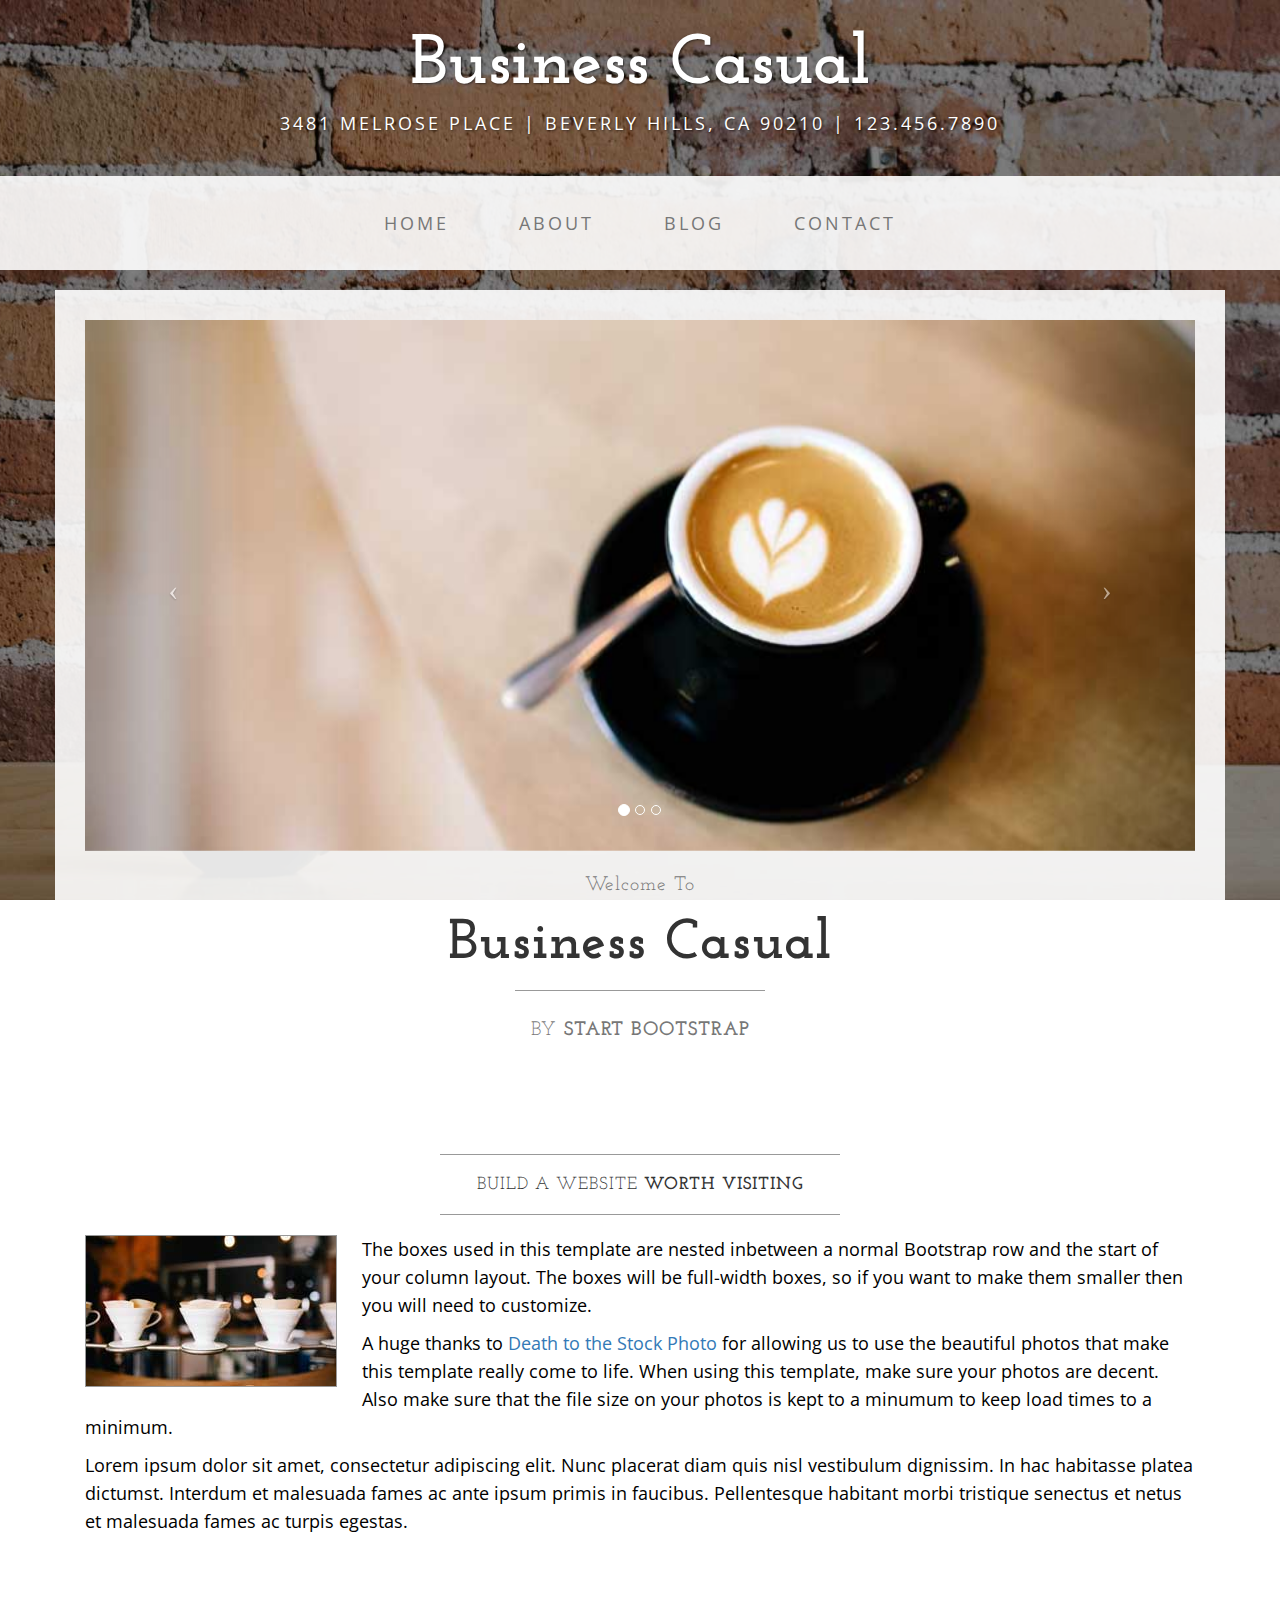
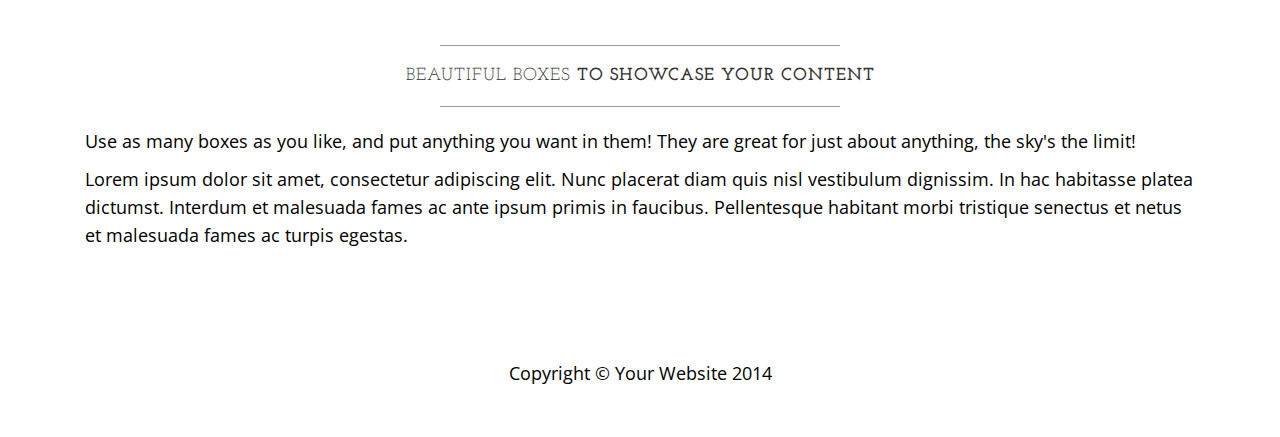
<file: startbootstrap-business-casual-gh-pages.1/index.html>
<!DOCTYPE html>
<html lang="en">

<head>

    <meta charset="utf-8">
    <meta http-equiv="X-UA-Compatible" content="IE=edge">
    <meta name="viewport" content="width=device-width, initial-scale=1">
    <meta name="description" content="">
    <meta name="author" content="">

    <title>Business Casual - Start Bootstrap Theme</title>

    <!-- Bootstrap Core CSS -->
    <link href="css/bootstrap.min.css" rel="stylesheet">

    <!-- Custom CSS -->
    <link href="css/business-casual.css" rel="stylesheet">

    <!-- Fonts -->
    <link href="https://fonts.googleapis.com/css?family=Open+Sans:300italic,400italic,600italic,700italic,800italic,400,300,600,700,800" rel="stylesheet" type="text/css">
    <link href="https://fonts.googleapis.com/css?family=Josefin+Slab:100,300,400,600,700,100italic,300italic,400italic,600italic,700italic" rel="stylesheet" type="text/css">

    <!-- HTML5 Shim and Respond.js IE8 support of HTML5 elements and media queries -->
    <!-- WARNING: Respond.js doesn't work if you view the page via file:// -->
    <!--[if lt IE 9]>
        <script src="https://oss.maxcdn.com/libs/html5shiv/3.7.0/html5shiv.js"></script>
        <script src="https://oss.maxcdn.com/libs/respond.js/1.4.2/respond.min.js"></script>
    <![endif]-->

</head>

<body>

    <div class="brand">Business Casual</div>
    <div class="address-bar">3481 Melrose Place | Beverly Hills, CA 90210 | 123.456.7890</div>

    <!-- Navigation -->
    <nav class="navbar navbar-default" role="navigation">
        <div class="container">
            <!-- Brand and toggle get grouped for better mobile display -->
            <div class="navbar-header">
                <button type="button" class="navbar-toggle" data-toggle="collapse" data-target="#bs-example-navbar-collapse-1">
                    <span class="sr-only">Toggle navigation</span>
                    <span class="icon-bar"></span>
                    <span class="icon-bar"></span>
                    <span class="icon-bar"></span>
                </button>
                <!-- navbar-brand is hidden on larger screens, but visible when the menu is collapsed -->
                <a class="navbar-brand" href="index.html">Business Casual</a>
            </div>
            <!-- Collect the nav links, forms, and other content for toggling -->
            <div class="collapse navbar-collapse" id="bs-example-navbar-collapse-1">
                <ul class="nav navbar-nav">
                    <li>
                        <a href="index.html">Home</a>
                    </li>
                    <li>
                        <a href="about.html">About</a>
                    </li>
                    <li>
                        <a href="blog.html">Blog</a>
                    </li>
                    <li>
                        <a href="contact.html">Contact</a>
                    </li>
                </ul>
            </div>
            <!-- /.navbar-collapse -->
        </div>
        <!-- /.container -->
    </nav>

    <div class="container">

        <div class="row">
            <div class="box">
                <div class="col-lg-12 text-center">
                    <div id="carousel-example-generic" class="carousel slide">
                        <!-- Indicators -->
                        <ol class="carousel-indicators hidden-xs">
                            <li data-target="#carousel-example-generic" data-slide-to="0" class="active"></li>
                            <li data-target="#carousel-example-generic" data-slide-to="1"></li>
                            <li data-target="#carousel-example-generic" data-slide-to="2"></li>
                        </ol>

                        <!-- Wrapper for slides -->
                        <div class="carousel-inner">
                            <div class="item active">
                                <img class="img-responsive img-full" src="img/slide-1.jpg" alt="">
                            </div>
                            <div class="item">
                                <img class="img-responsive img-full" src="img/slide-2.jpg" alt="">
                            </div>
                            <div class="item">
                                <img class="img-responsive img-full" src="img/slide-3.jpg" alt="">
                            </div>
                        </div>

                        <!-- Controls -->
                        <a class="left carousel-control" href="#carousel-example-generic" data-slide="prev">
                            <span class="icon-prev"></span>
                        </a>
                        <a class="right carousel-control" href="#carousel-example-generic" data-slide="next">
                            <span class="icon-next"></span>
                        </a>
                    </div>
                    <h2 class="brand-before">
                        <small>Welcome to</small>
                    </h2>
                    <h1 class="brand-name">Business Casual</h1>
                    <hr class="tagline-divider">
                    <h2>
                        <small>By
                            <strong>Start Bootstrap</strong>
                        </small>
                    </h2>
                </div>
            </div>
        </div>

        <div class="row">
            <div class="box">
                <div class="col-lg-12">
                    <hr>
                    <h2 class="intro-text text-center">Build a website
                        <strong>worth visiting</strong>
                    </h2>
                    <hr>
                    <img class="img-responsive img-border img-left" src="img/intro-pic.jpg" alt="">
                    <hr class="visible-xs">
                    <p>The boxes used in this template are nested inbetween a normal Bootstrap row and the start of your column layout. The boxes will be full-width boxes, so if you want to make them smaller then you will need to customize.</p>
                    <p>A huge thanks to <a href="http://join.deathtothestockphoto.com/" target="_blank">Death to the Stock Photo</a> for allowing us to use the beautiful photos that make this template really come to life. When using this template, make sure your photos are decent. Also make sure that the file size on your photos is kept to a minumum to keep load times to a minimum.</p>
                    <p>Lorem ipsum dolor sit amet, consectetur adipiscing elit. Nunc placerat diam quis nisl vestibulum dignissim. In hac habitasse platea dictumst. Interdum et malesuada fames ac ante ipsum primis in faucibus. Pellentesque habitant morbi tristique senectus et netus et malesuada fames ac turpis egestas.</p>
                </div>
            </div>
        </div>

        <div class="row">
            <div class="box">
                <div class="col-lg-12">
                    <hr>
                    <h2 class="intro-text text-center">Beautiful boxes
                        <strong>to showcase your content</strong>
                    </h2>
                    <hr>
                    <p>Use as many boxes as you like, and put anything you want in them! They are great for just about anything, the sky's the limit!</p>
                    <p>Lorem ipsum dolor sit amet, consectetur adipiscing elit. Nunc placerat diam quis nisl vestibulum dignissim. In hac habitasse platea dictumst. Interdum et malesuada fames ac ante ipsum primis in faucibus. Pellentesque habitant morbi tristique senectus et netus et malesuada fames ac turpis egestas.</p>
                </div>
            </div>
        </div>

    </div>
    <!-- /.container -->

    <footer>
        <div class="container">
            <div class="row">
                <div class="col-lg-12 text-center">
                    <p>Copyright &copy; Your Website 2014</p>
                </div>
            </div>
        </div>
    </footer>

    <!-- jQuery -->
    <script src="js/jquery.js"></script>

    <!-- Bootstrap Core JavaScript -->
    <script src="js/bootstrap.min.js"></script>

    <!-- Script to Activate the Carousel -->
    <script>
    $('.carousel').carousel({
        interval: 5000 //changes the speed
    })
    </script>

</body>

</html>
</file>
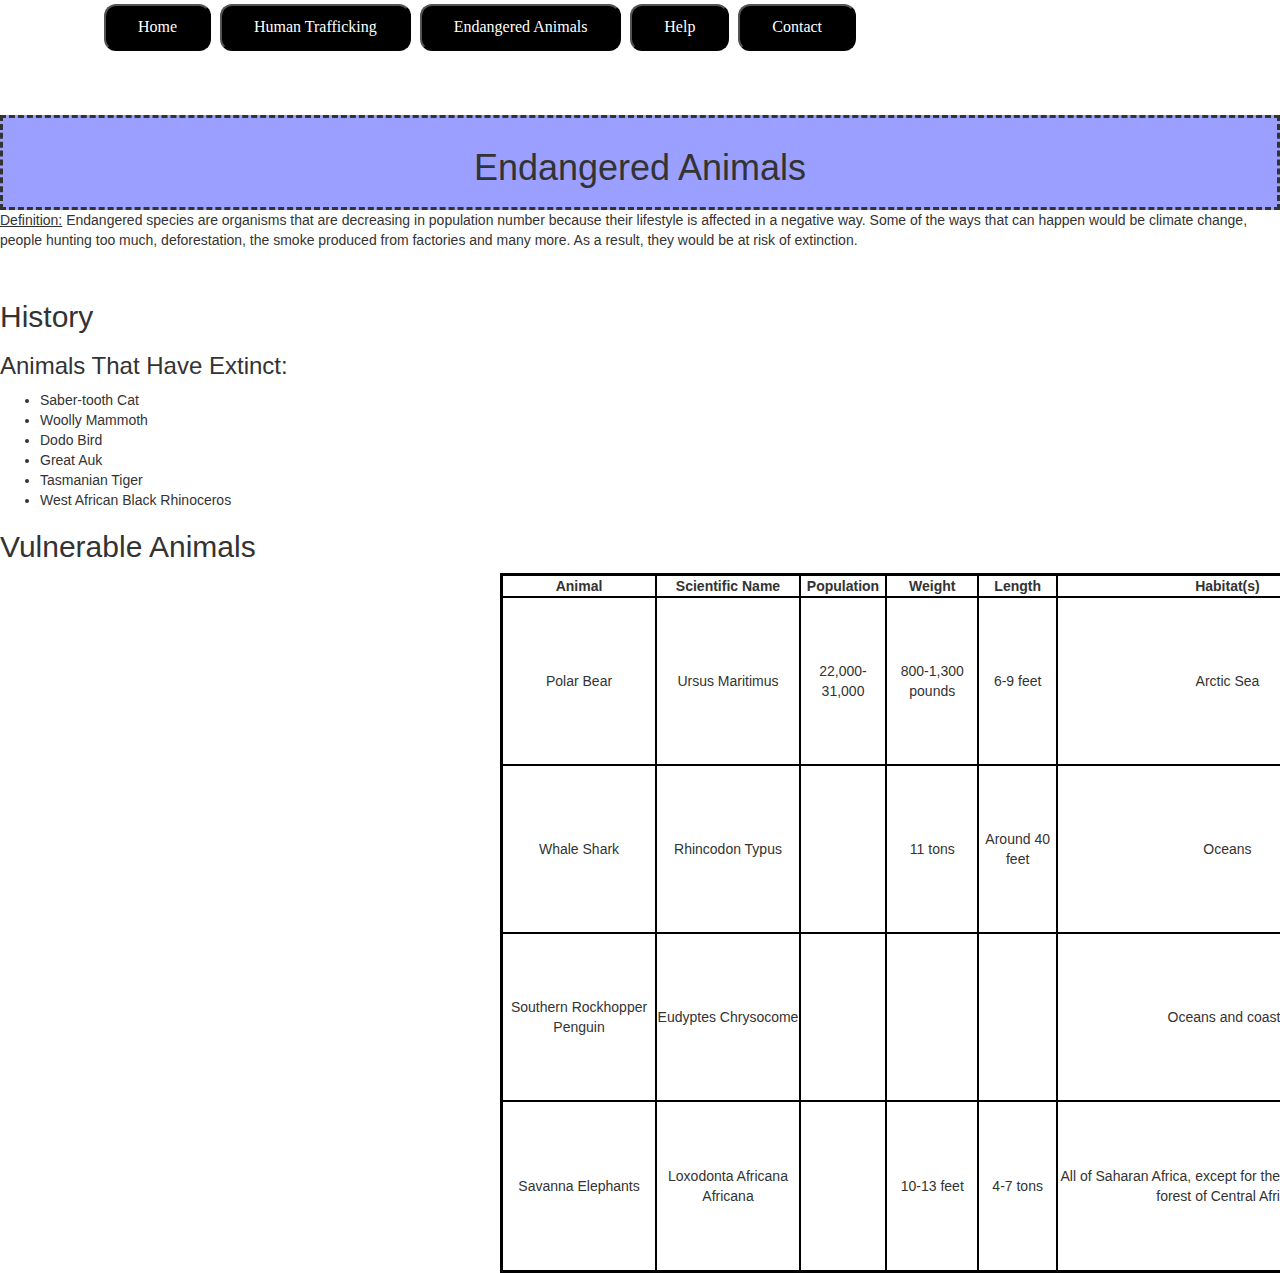
<file: animals.html>
<!DOCTYPE html>
<html lang="en">

<head>
    <meta charset="utf-8">
    <meta http-equiv="X-UA-Compatible" content="IE=edge">
    <meta name="viewport" content="width=device-width, initial-scale=1">
    <meta name="description" content="">
    <meta name="author" content="">
    <link rel="stylesheet" href="https://maxcdn.bootstrapcdn.com/bootstrap/3.3.7/css/bootstrap.min.css"> <!-- Lines 10, 11, and 12 are from w3schools-->
    <script src="https://ajax.googleapis.com/ajax/libs/jquery/3.2.1/jquery.min.js"></script>
    <script src="https://maxcdn.bootstrapcdn.com/bootstrap/3.3.7/js/bootstrap.min.js"></script>

    <title>Animals</title>

    <!-- Custom CSS -->
    <link href="css/bootstrap.css" rel="stylesheet">
    <link href="css/stylesheet.css" rel="stylesheet">

    <!-- HTML5 Shim and Respond.js IE8 support of HTML5 elements and media queries -->
    <!-- WARNING: Respond.js doesn't work if you view the page via file:// -->
    <!--[if lt IE 9]>
        <script src="https://oss.maxcdn.com/libs/html5shiv/3.7.0/html5shiv.js"></script>
        <script src="https://oss.maxcdn.com/libs/respond.js/1.4.2/respond.min.js"></script>
    <![endif]-->
    <link href="https://fonts.google.com/specimen/Quando" rel="stylesheet">
    <link href="https://fonts.google.com/specimen/Sansita" rel="stylesheet">
    
    <style>
        background {
            background-color: rgb(2, 18, 87);
        }
    </style>

</head>

<body>
    <!-- Navigation -->
    <nav class="navbar navbar-default" role="navigation">
        <div class="container">
            <!-- Brand and toggle get grouped for better mobile display -->
            <div class="navbar-header">
                <a class="navbar-brand" href="img/logo.png"></a>
                
                <!--<button type="button" class="navbar-toggle" data-toggle="collapse">-->
                <!--    <span class="sr-only">Toggle navigation</span> <!--.sr-only is for hidding labels-->-->
                <!--    <span class="icon-bar"></span>-->
                <!--    <span class="icon-bar"></span>-->
                <!--    <span class="icon-bar"></span>-->
                <!--</button>-->
            </div>
            <!-- Collect the nav links, forms, and other content for toggling -->
            <div class="navbar-container">
                <ul class="navbar-nav">
                    <button><li><a href="index.html">Home</a></li></button>
                    <button><li><a href="trafficking.html">Human Trafficking</a></li></button>
                    <button><li><a href="animals.html">Endangered Animals</a></li></button>
                    <button><li><a href="help.html">Help</a></li></button>
                    <button><li><a href="contact.html">Contact</a></li></button>
                </ul>
            </div>
            <!-- /.navbar-collapse -->
        </div>
        <!-- /.container -->
    </nav>
    <br><br>
    <div id="animals">
        <div id="animals-title">
            <h1>Endangered Animals</h1>
        </div>
        <p><u>Definition:</u> Endangered species are organisms that are decreasing in population number because their lifestyle is affected in a negative way. Some of the ways that can happen would be climate change, people hunting too much, deforestation, the smoke produced from factories and many more. As a result, they would be at risk of extinction. </p>
        <br>
        <h2>History</h2>
        <h3>Animals That Have Extinct:</h3>
        <ul>
            <li>Saber-tooth Cat</li>
            <li>Woolly Mammoth </li>
            <li>Dodo Bird </li>
            <li>Great Auk </li>
            <li>Tasmanian Tiger </li>
            <li>West African Black Rhinoceros</li>
        </ul>
        
        <h2>Vulnerable Animals</h2>
        <!--<ul>-->
        <!--            <li>Reason → Continuation of climate change</li>-->
        <!--</ul>-->
        </ul>
        <table class="endangered-list">
            <thead>
                <th>Animal</th>
                <th>Scientific Name</th>
                <th>Population</th>
                <th>Weight</th>
                <th>Length</th>
                <th>Habitat(s)</th>
            </thead>
            
            <tbody>
                <tr>
                    <td>Polar Bear</td>
                    <td>Ursus Maritimus</td>
                    <td>22,000-31,000</td>
                    <td>800-1,300 pounds</td>
                    <td>6-9 feet</td>
                    <td>Arctic Sea</td>
                </tr>
                
                <tr>
                    <td>Whale Shark</td>
                    <td>Rhincodon Typus</td>
                    <td></td>
                    <td>11 tons</td>
                    <td>Around 40 feet</td>
                    <td>Oceans</td>
                </tr>
                
                <tr>
                    <td>Southern Rockhopper Penguin</td>
                    <td>Eudyptes Chrysocome</td>
                    <td></td>
                    <td></td>
                    <td></td>
                    <td>Oceans and coasts</td>
                </tr>
                
                <tr>
                    <td>Savanna Elephants</td>
                    <td>Loxodonta Africana Africana</td>
                    <td></td>
                    <td>10-13 feet</td>
                    <td>4-7 tons</td>
                    <td>All of Saharan Africa, except for the the dense tropical forest of Central Africa.</td>
                </tr>
            </tbody>
        </table>
    </div>
</body>

</html>
</file>
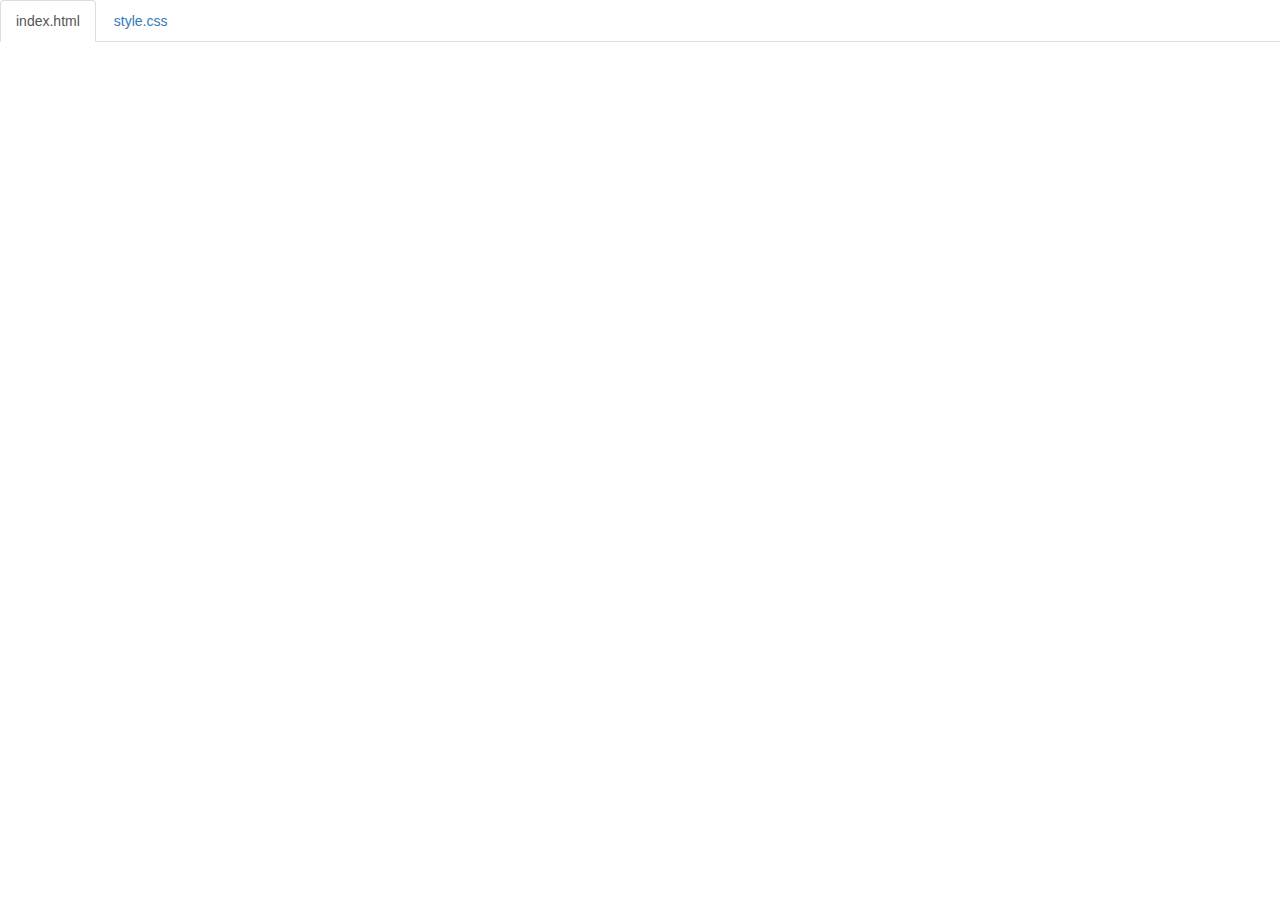
<file: code.html>
<!DOCTYPE html>
<html lang="en">

<head>
    <title>Code</title>
    <meta charset="utf-8">
    <meta name="viewport" content="width=device-width, initial-scale=1">
    <link rel="stylesheet" href="https://maxcdn.bootstrapcdn.com/bootstrap/3.3.6/css/bootstrap.min.css">
    <script src="https://ajax.googleapis.com/ajax/libs/jquery/1.12.0/jquery.min.js"></script>
    <script src="https://maxcdn.bootstrapcdn.com/bootstrap/3.3.6/js/bootstrap.min.js"></script>
    <style>
        body {
            padding-top: 50px;
        }
        .navbar-fixed-top {
            background-color: white;
        }
    </style>
</head>

<body>

<!--
The section below puts tabs at the top of the page.
As long as your files are index.html and style.css,
you don't need to change anything below.
If you have any other files, make sure you follow the structure below.
-->

    <div class="container-fluid">
        <ul class="nav nav-tabs navbar-fixed-top">
            <li class="active"><a href="#index">index.html</a></li>
            <li><a href="#style">style.css</a></li>
        </ul>

<!-- 
URL structure:
https://gist-it.appspot.com/github/OWNERSUSERNAME/REPONAME/raw/master/FILEPATH?footer=0
DIRECTIONS:
1. Copy the URL above
2. Paste it both places where you see URL below, i.e. script src="URL"
3. Replace the CAPITALIZED info with your info.
EXAMPLE: 
https://gist-it.appspot.com/github/bmuellerhstat/website-portfolio-example/raw/master/index.html?footer=0
-->
        <div class="tab-content">
            <div id="index" class="tab-pane fade in active">
                <script src="https://gist-it.appspot.com/github/kellyx1636/saving-one-can-save-many/raw/master/index.html?footer=0"></script>
            </div>
            <div id="style" class="tab-pane fade">
                <script src="https://gist-it.appspot.com/github/kellyx1636/saving-one-can-save-many/raw/master/index.html?footer=0"></script>
            </div>
        </div>
    </div>

    <script>
        $(document).ready(function() {
            $(".nav-tabs a").click(function() {
                $(this).tab('show');
            });
            $('.nav-tabs a').on('shown.bs.tab', function(event) {
                var x = $(event.target).text(); // active tab
                var y = $(event.relatedTarget).text(); // previous tab
                $(".act span").text(x);
                $(".prev span").text(y);
            });
            
            // custom code font-size (feel free to change this)
            $('pre').css('font-size','16px');
        });
    </script>

</body>

</html>
</file>
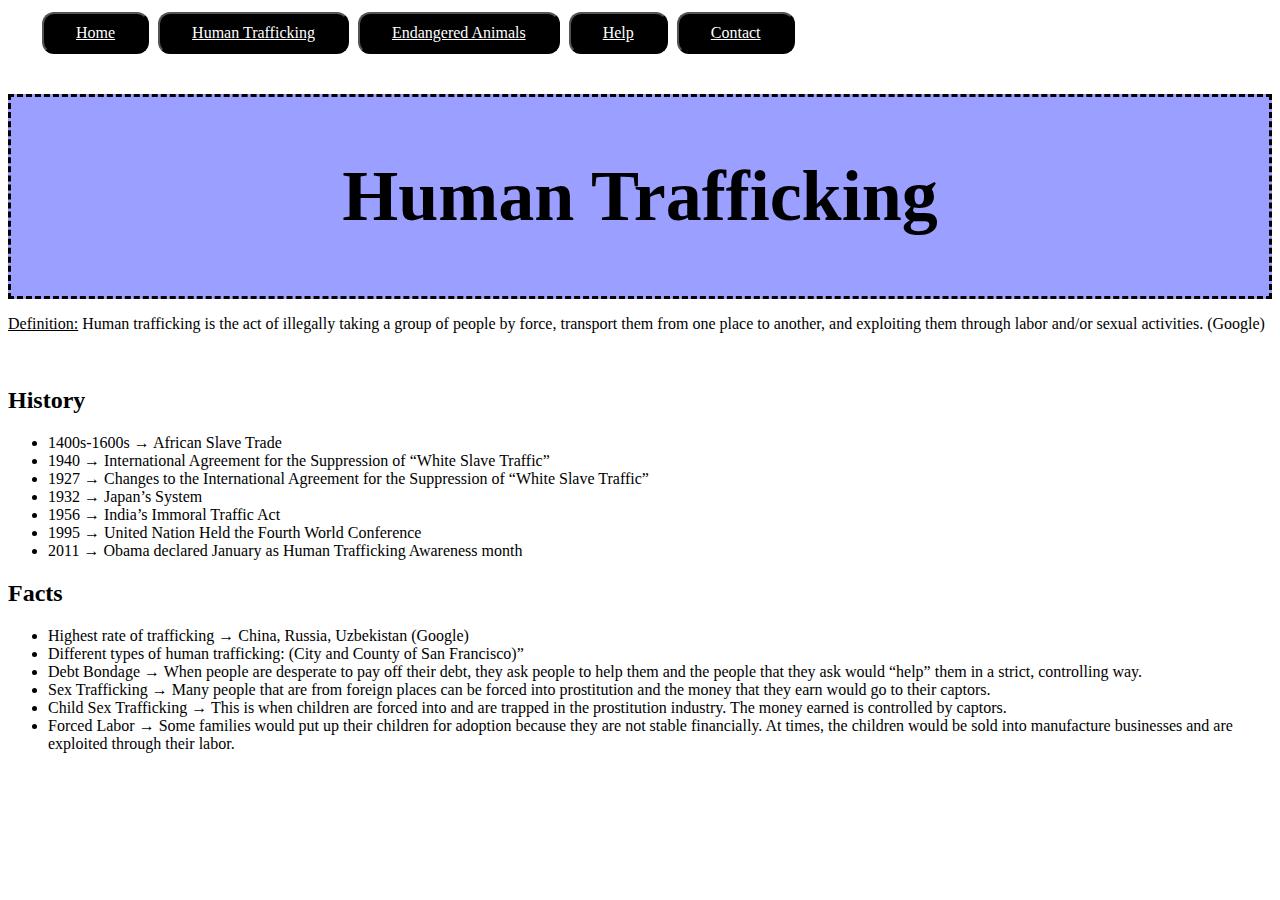
<file: trafficking.html>
<!DOCTYPE html>
<html lang="en">

<head>
    <meta charset="utf-8">
    <meta http-equiv="X-UA-Compatible" content="IE=edge">
    <meta name="viewport" content="width=device-width, initial-scale=1">
    <meta name="description" content="">
    <meta name="author" content="">
    <!--<link rel="stylesheet" href="https://maxcdn.bootstrapcdn.com/bootstrap/3.3.7/css/bootstrap.min.css"> <!-- Lines 10, 11, and 12 are from w3schools->-->
    <!--<script src="https://ajax.googleapis.com/ajax/libs/jquery/3.2.1/jquery.min.js"></script>-->
    <!--<script src="https://maxcdn.bootstrapcdn.com/bootstrap/3.3.7/js/bootstrap.min.js"></script>-->

    <title>Human Trafficking</title>

    <!-- Custom CSS -->
    <link href="css/stylesheet.css" rel="stylesheet">

    <!-- HTML5 Shim and Respond.js IE8 support of HTML5 elements and media queries -->
    <!-- WARNING: Respond.js doesn't work if you view the page via file:// -->
    <!--[if lt IE 9]>
        <script src="https://oss.maxcdn.com/libs/html5shiv/3.7.0/html5shiv.js"></script>
        <script src="https://oss.maxcdn.com/libs/respond.js/1.4.2/respond.min.js"></script>
    <![endif]-->
    <link href="https://fonts.google.com/specimen/Quando" rel="stylesheet">
    <link href="https://fonts.google.com/specimen/Sansita" rel="stylesheet">
    
    <style>
        background {
            background-color: rgb(2, 18, 87);
        }
    </style>

</head>

<body>
    <!-- Navigation -->
    <nav class="navbar navbar-default" role="navigation">
        <div class="container">
            <!-- Brand and toggle get grouped for better mobile display -->
            <div class="navbar-header">
                <a class="navbar-brand" href="img/logo.png"></a>
                
                <!--<button type="button" class="navbar-toggle" data-toggle="collapse">-->
                <!--    <span class="sr-only">Toggle navigation</span> <!--.sr-only is for hidding labels-->-->
                <!--    <span class="icon-bar"></span>-->
                <!--    <span class="icon-bar"></span>-->
                <!--    <span class="icon-bar"></span>-->
                <!--</button>-->
            </div>
            <!-- Collect the nav links, forms, and other content for toggling -->
            <div class="navbar-container">
                <ul class="navbar-nav">
                    <button><li><a href="index.html">Home</a></li></button>
                    <button><li><a href="trafficking.html">Human Trafficking</a></li></button>
                    <button><li><a href="animals.html">Endangered Animals</a></li></button>
                    <button><li><a href="help.html">Help</a></li></button>
                    <button><li><a href="contact.html">Contact</a></li></button>
                </ul>
            </div>
            <!-- /.navbar-collapse -->
        </div>
        <!-- /.container -->
    </nav>
    <br><br>
    <container id="human-trafficking">    
    <div id="trafficking">
       <div id="trafficking-title">
            <h1>Human Trafficking</h1>
       </div>
        
        <p><u>Definition:</u> Human trafficking is the act of illegally taking a group of people by force, transport them from one place to another, and exploiting them through labor and/or sexual activities. (Google)</p>
        
        <br>
        <h2>History</h2>
        <ul>
            <li>1400s-1600s → African Slave Trade	 </li>
            <li>1940 → International Agreement for the Suppression of “White Slave Traffic” </li>
            <li>1927 → Changes to the International Agreement for the Suppression of “White Slave Traffic”</li> 
            <li>1932 → Japan’s System </li>
            <li>1956 → India’s Immoral Traffic Act </li>
            <li>1995 → United Nation Held the Fourth World Conference </li>
            <li>2011 → Obama declared January as Human Trafficking Awareness month  
            </li>
        </ul>
        
        <h2>Facts</h2>
        <ul>
            <li>Highest rate of trafficking → China, Russia, Uzbekistan (Google)</li>
            <li>Different types of human trafficking: (City and County of San Francisco)” </li>
            <li>Debt Bondage → When people are desperate to pay off their debt, they ask people to help them and the people that they ask would “help” them in a strict, controlling way.</li> 
            <li>Sex Trafficking → Many people that are from foreign places can be forced into prostitution and the money that they earn would go to their captors. 
            </li>
            <li>Child Sex Trafficking →  This is when children are forced into and are trapped in the prostitution industry. The money earned is controlled by captors. </li>
            <li>Forced Labor →  Some families would put up their children for adoption because they are not stable financially. At times, the children would be sold into manufacture businesses and are exploited through their labor. </li>
        </ul>
        
    </div>
    </container>
</body>

</html>
</file>
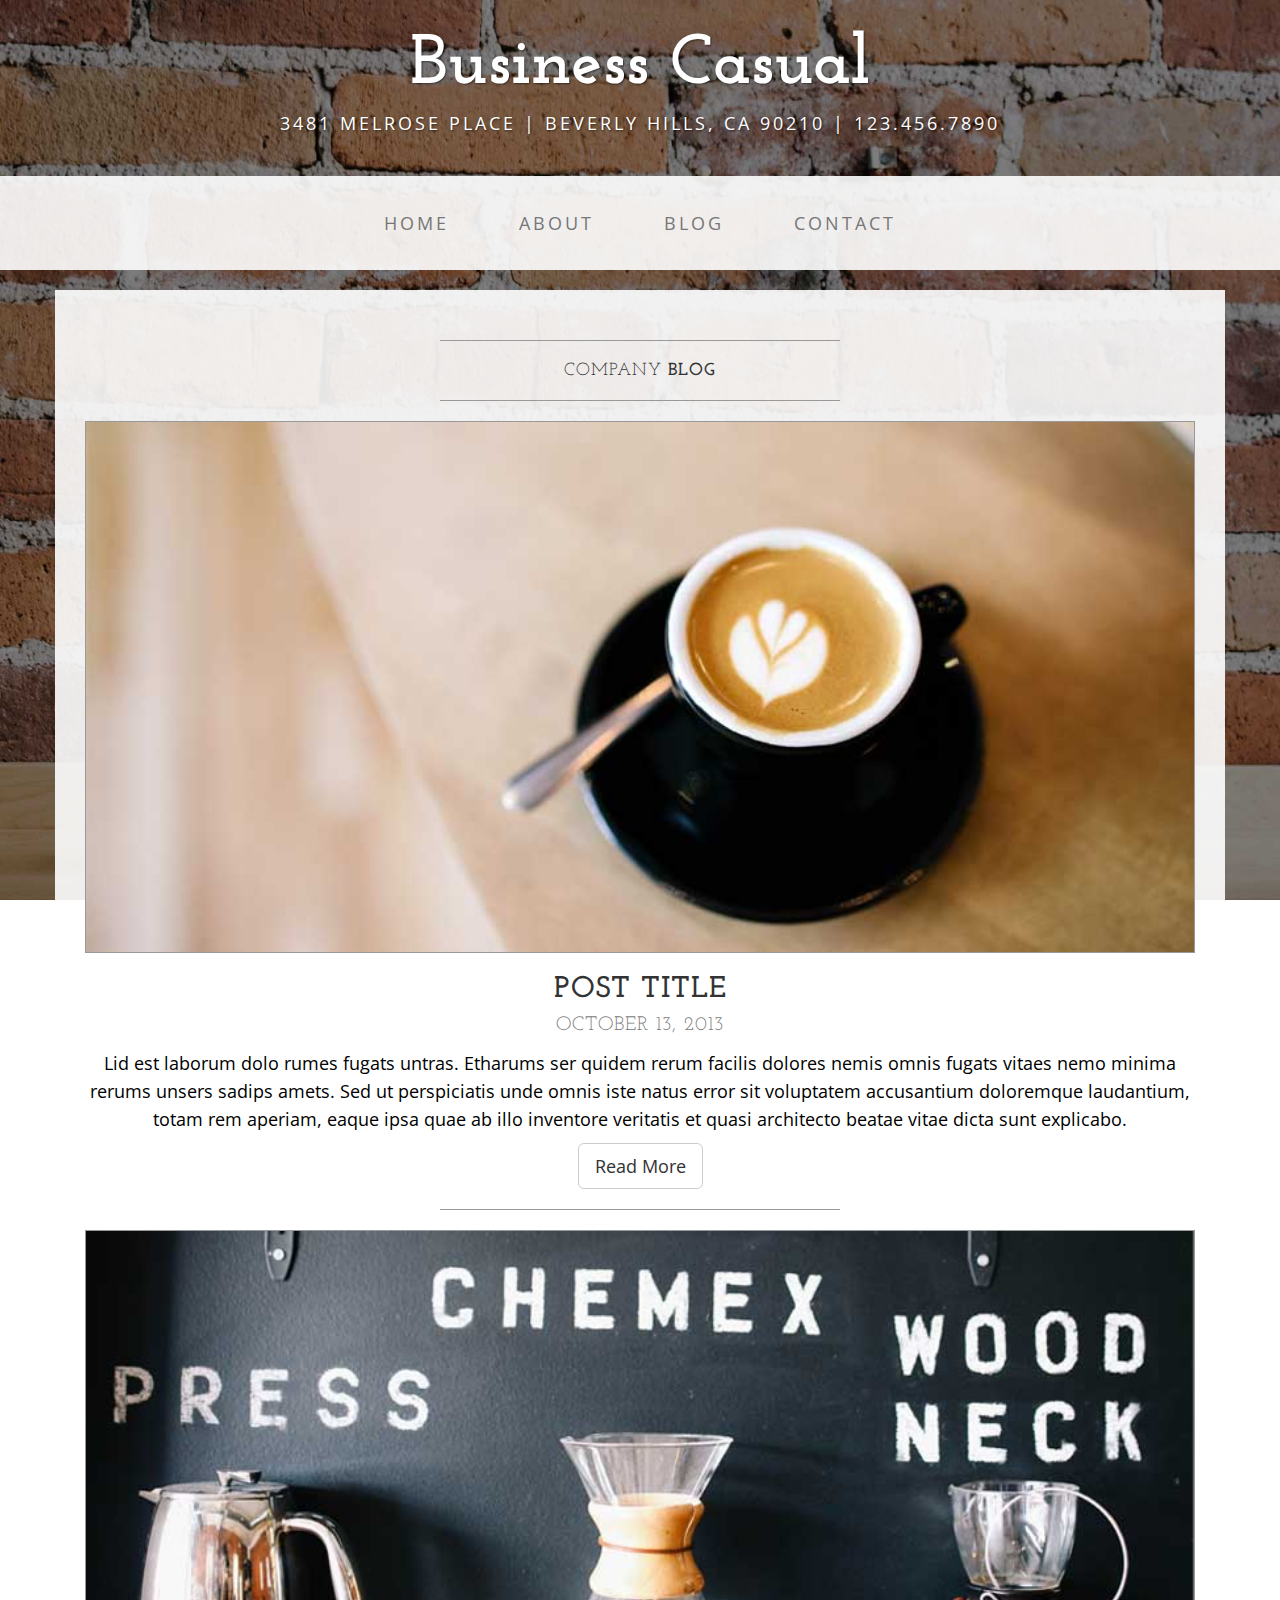
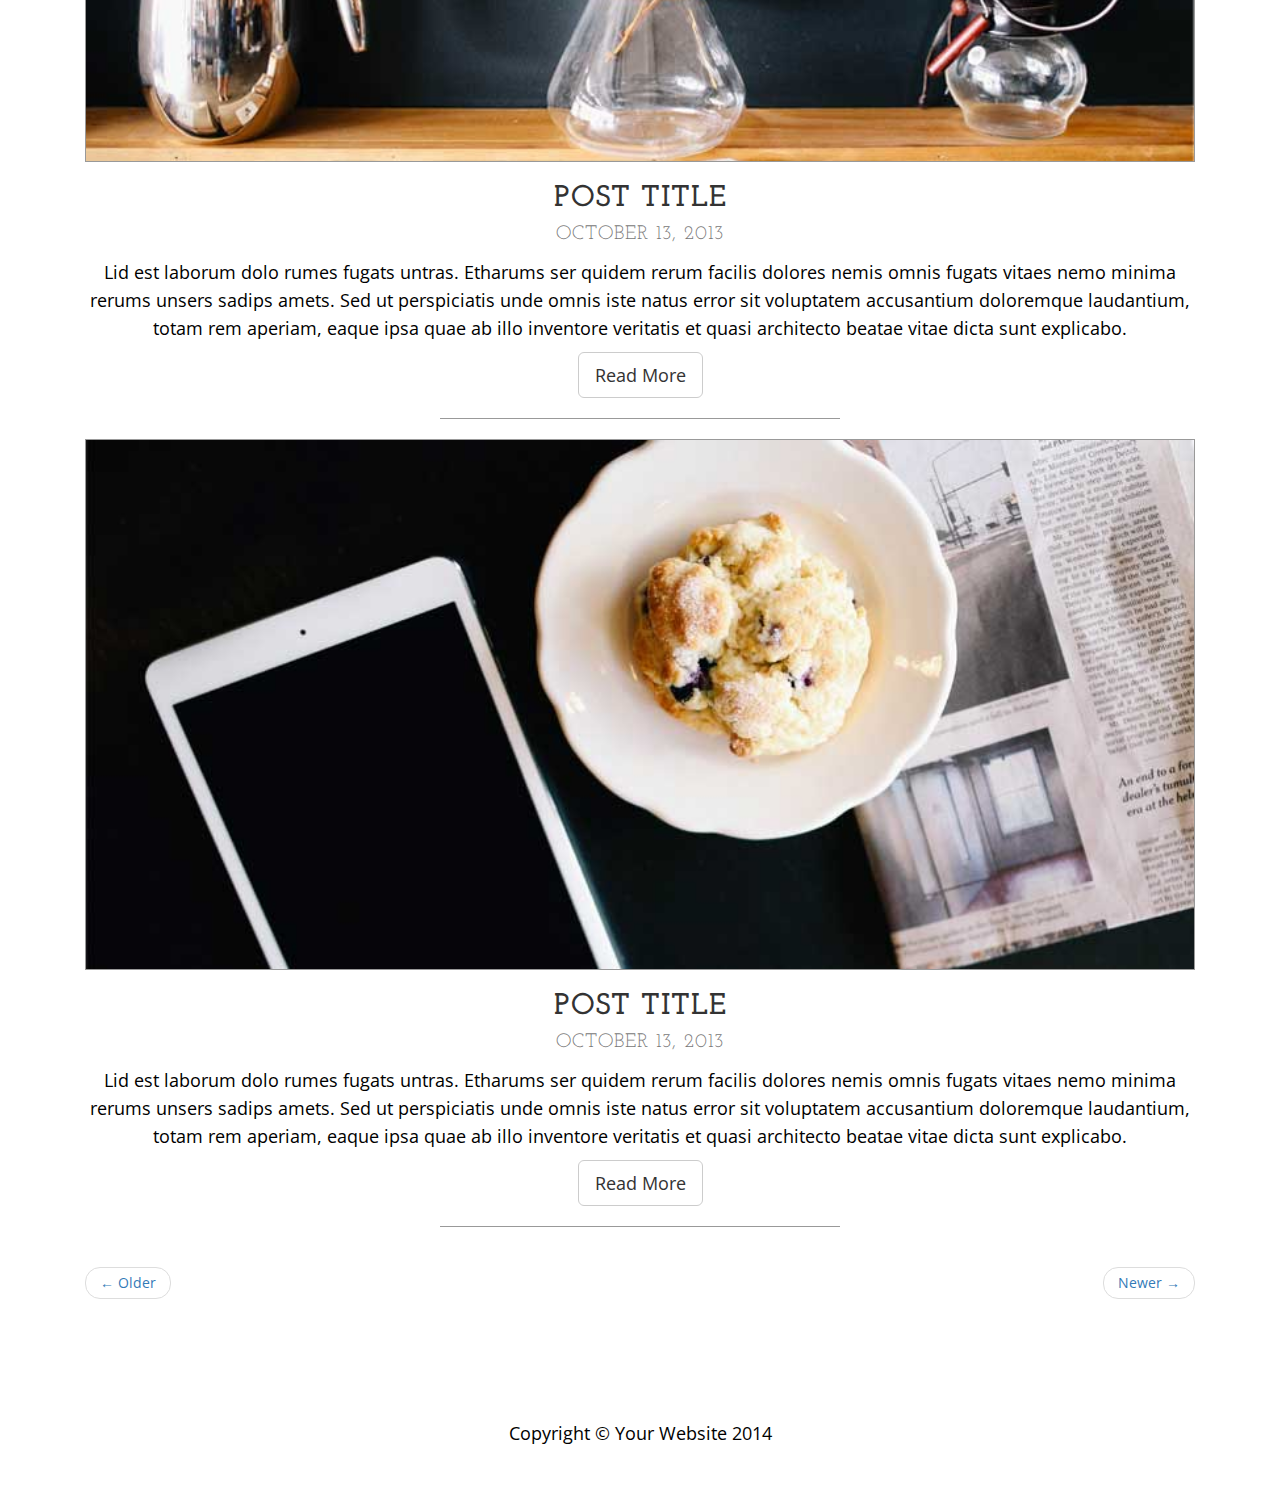
<file: startbootstrap-business-casual-gh-pages.1/blog.html>
<!DOCTYPE html>
<html lang="en">

<head>

    <meta charset="utf-8">
    <meta http-equiv="X-UA-Compatible" content="IE=edge">
    <meta name="viewport" content="width=device-width, initial-scale=1">
    <meta name="description" content="">
    <meta name="author" content="">

    <title>Blog - Business Casual - Start Bootstrap Theme</title>

    <!-- Bootstrap Core CSS -->
    <link href="css/bootstrap.min.css" rel="stylesheet">

    <!-- Custom CSS -->
    <link href="css/business-casual.css" rel="stylesheet">

    <!-- Fonts -->
    <link href="https://fonts.googleapis.com/css?family=Open+Sans:300italic,400italic,600italic,700italic,800italic,400,300,600,700,800" rel="stylesheet" type="text/css">
    <link href="https://fonts.googleapis.com/css?family=Josefin+Slab:100,300,400,600,700,100italic,300italic,400italic,600italic,700italic" rel="stylesheet" type="text/css">

    <!-- HTML5 Shim and Respond.js IE8 support of HTML5 elements and media queries -->
    <!-- WARNING: Respond.js doesn't work if you view the page via file:// -->
    <!--[if lt IE 9]>
        <script src="https://oss.maxcdn.com/libs/html5shiv/3.7.0/html5shiv.js"></script>
        <script src="https://oss.maxcdn.com/libs/respond.js/1.4.2/respond.min.js"></script>
    <![endif]-->

</head>

<body>

    <div class="brand">Business Casual</div>
    <div class="address-bar">3481 Melrose Place | Beverly Hills, CA 90210 | 123.456.7890</div>

    <!-- Navigation -->
    <nav class="navbar navbar-default" role="navigation">
        <div class="container">
            <!-- Brand and toggle get grouped for better mobile display -->
            <div class="navbar-header">
                <button type="button" class="navbar-toggle" data-toggle="collapse" data-target="#bs-example-navbar-collapse-1">
                    <span class="sr-only">Toggle navigation</span>
                    <span class="icon-bar"></span>
                    <span class="icon-bar"></span>
                    <span class="icon-bar"></span>
                </button>
                <!-- navbar-brand is hidden on larger screens, but visible when the menu is collapsed -->
                <a class="navbar-brand" href="index.html">Business Casual</a>
            </div>
            <!-- Collect the nav links, forms, and other content for toggling -->
            <div class="collapse navbar-collapse" id="bs-example-navbar-collapse-1">
                <ul class="nav navbar-nav">
                    <li>
                        <a href="index.html">Home</a>
                    </li>
                    <li>
                        <a href="about.html">About</a>
                    </li>
                    <li>
                        <a href="blog.html">Blog</a>
                    </li>
                    <li>
                        <a href="contact.html">Contact</a>
                    </li>
                </ul>
            </div>
            <!-- /.navbar-collapse -->
        </div>
        <!-- /.container -->
    </nav>

    <div class="container">

        <div class="row">
            <div class="box">
                <div class="col-lg-12">
                    <hr>
                    <h2 class="intro-text text-center">Company
                        <strong>blog</strong>
                    </h2>
                    <hr>
                </div>
                <div class="col-lg-12 text-center">
                    <img class="img-responsive img-border img-full" src="img/slide-1.jpg" alt="">
                    <h2>Post Title
                        <br>
                        <small>October 13, 2013</small>
                    </h2>
                    <p>Lid est laborum dolo rumes fugats untras. Etharums ser quidem rerum facilis dolores nemis omnis fugats vitaes nemo minima rerums unsers sadips amets. Sed ut perspiciatis unde omnis iste natus error sit voluptatem accusantium doloremque laudantium, totam rem aperiam, eaque ipsa quae ab illo inventore veritatis et quasi architecto beatae vitae dicta sunt explicabo.</p>
                    <a href="#" class="btn btn-default btn-lg">Read More</a>
                    <hr>
                </div>
                <div class="col-lg-12 text-center">
                    <img class="img-responsive img-border img-full" src="img/slide-2.jpg" alt="">
                    <h2>Post Title
                        <br>
                        <small>October 13, 2013</small>
                    </h2>
                    <p>Lid est laborum dolo rumes fugats untras. Etharums ser quidem rerum facilis dolores nemis omnis fugats vitaes nemo minima rerums unsers sadips amets. Sed ut perspiciatis unde omnis iste natus error sit voluptatem accusantium doloremque laudantium, totam rem aperiam, eaque ipsa quae ab illo inventore veritatis et quasi architecto beatae vitae dicta sunt explicabo.</p>
                    <a href="#" class="btn btn-default btn-lg">Read More</a>
                    <hr>
                </div>
                <div class="col-lg-12 text-center">
                    <img class="img-responsive img-border img-full" src="img/slide-3.jpg" alt="">
                    <h2>Post Title
                        <br>
                        <small>October 13, 2013</small>
                    </h2>
                    <p>Lid est laborum dolo rumes fugats untras. Etharums ser quidem rerum facilis dolores nemis omnis fugats vitaes nemo minima rerums unsers sadips amets. Sed ut perspiciatis unde omnis iste natus error sit voluptatem accusantium doloremque laudantium, totam rem aperiam, eaque ipsa quae ab illo inventore veritatis et quasi architecto beatae vitae dicta sunt explicabo.</p>
                    <a href="#" class="btn btn-default btn-lg">Read More</a>
                    <hr>
                </div>
                <div class="col-lg-12 text-center">
                    <ul class="pager">
                        <li class="previous"><a href="#">&larr; Older</a>
                        </li>
                        <li class="next"><a href="#">Newer &rarr;</a>
                        </li>
                    </ul>
                </div>
            </div>
        </div>

    </div>
    <!-- /.container -->

    <footer>
        <div class="container">
            <div class="row">
                <div class="col-lg-12 text-center">
                    <p>Copyright &copy; Your Website 2014</p>
                </div>
            </div>
        </div>
    </footer>

    <!-- jQuery -->
    <script src="js/jquery.js"></script>

    <!-- Bootstrap Core JavaScript -->
    <script src="js/bootstrap.min.js"></script>

</body>

</html>
</file>
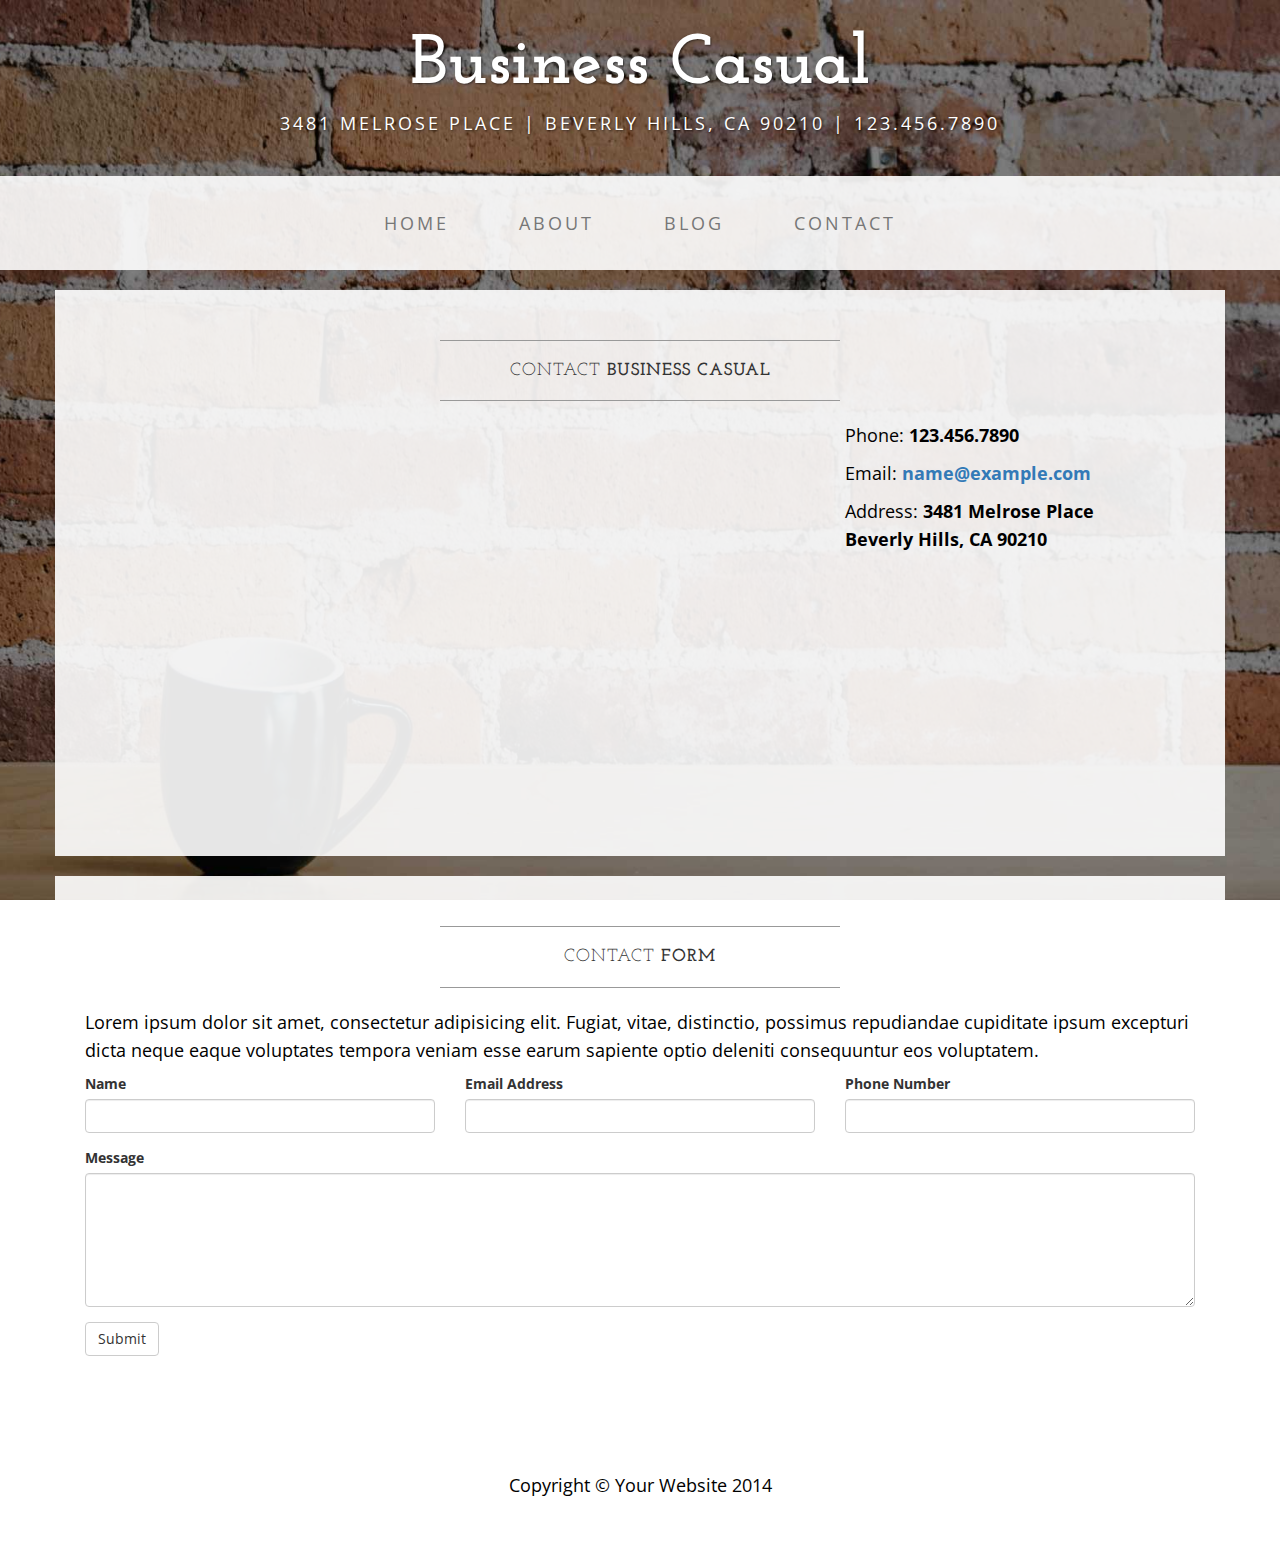
<file: startbootstrap-business-casual-gh-pages.1/contact.html>
<!DOCTYPE html>
<html lang="en">

<head>

    <meta charset="utf-8">
    <meta http-equiv="X-UA-Compatible" content="IE=edge">
    <meta name="viewport" content="width=device-width, initial-scale=1">
    <meta name="description" content="">
    <meta name="author" content="">

    <title>Contact - Business Casual - Start Bootstrap Theme</title>

    <!-- Bootstrap Core CSS -->
    <link href="css/bootstrap.min.css" rel="stylesheet">

    <!-- Custom CSS -->
    <link href="css/business-casual.css" rel="stylesheet">

    <!-- Fonts -->
    <link href="https://fonts.googleapis.com/css?family=Open+Sans:300italic,400italic,600italic,700italic,800italic,400,300,600,700,800" rel="stylesheet" type="text/css">
    <link href="https://fonts.googleapis.com/css?family=Josefin+Slab:100,300,400,600,700,100italic,300italic,400italic,600italic,700italic" rel="stylesheet" type="text/css">

    <!-- HTML5 Shim and Respond.js IE8 support of HTML5 elements and media queries -->
    <!-- WARNING: Respond.js doesn't work if you view the page via file:// -->
    <!--[if lt IE 9]>
        <script src="https://oss.maxcdn.com/libs/html5shiv/3.7.0/html5shiv.js"></script>
        <script src="https://oss.maxcdn.com/libs/respond.js/1.4.2/respond.min.js"></script>
    <![endif]-->

</head>

<body>

    <div class="brand">Business Casual</div>
    <div class="address-bar">3481 Melrose Place | Beverly Hills, CA 90210 | 123.456.7890</div>

    <!-- Navigation -->
    <nav class="navbar navbar-default" role="navigation">
        <div class="container">
            <!-- Brand and toggle get grouped for better mobile display -->
            <div class="navbar-header">
                <button type="button" class="navbar-toggle" data-toggle="collapse" data-target="#bs-example-navbar-collapse-1">
                    <span class="sr-only">Toggle navigation</span>
                    <span class="icon-bar"></span>
                    <span class="icon-bar"></span>
                    <span class="icon-bar"></span>
                </button>
                <!-- navbar-brand is hidden on larger screens, but visible when the menu is collapsed -->
                <a class="navbar-brand" href="index.html">Business Casual</a>
            </div>
            <!-- Collect the nav links, forms, and other content for toggling -->
            <div class="collapse navbar-collapse" id="bs-example-navbar-collapse-1">
                <ul class="nav navbar-nav">
                    <li>
                        <a href="index.html">Home</a>
                    </li>
                    <li>
                        <a href="about.html">About</a>
                    </li>
                    <li>
                        <a href="blog.html">Blog</a>
                    </li>
                    <li>
                        <a href="contact.html">Contact</a>
                    </li>
                </ul>
            </div>
            <!-- /.navbar-collapse -->
        </div>
        <!-- /.container -->
    </nav>

    <div class="container">

        <div class="row">
            <div class="box">
                <div class="col-lg-12">
                    <hr>
                    <h2 class="intro-text text-center">Contact
                        <strong>business casual</strong>
                    </h2>
                    <hr>
                </div>
                <div class="col-md-8">
                    <!-- Embedded Google Map using an iframe - to select your location find it on Google maps and paste the link as the iframe src. If you want to use the Google Maps API instead then have at it! -->
                    <iframe width="100%" height="400" frameborder="0" scrolling="no" marginheight="0" marginwidth="0" src="http://maps.google.com/maps?hl=en&amp;ie=UTF8&amp;ll=37.0625,-95.677068&amp;spn=56.506174,79.013672&amp;t=m&amp;z=4&amp;output=embed"></iframe>
                </div>
                <div class="col-md-4">
                    <p>Phone:
                        <strong>123.456.7890</strong>
                    </p>
                    <p>Email:
                        <strong><a href="mailto:name@example.com">name@example.com</a></strong>
                    </p>
                    <p>Address:
                        <strong>3481 Melrose Place
                            <br>Beverly Hills, CA 90210</strong>
                    </p>
                </div>
                <div class="clearfix"></div>
            </div>
        </div>

        <div class="row">
            <div class="box">
                <div class="col-lg-12">
                    <hr>
                    <h2 class="intro-text text-center">Contact
                        <strong>form</strong>
                    </h2>
                    <hr>
                    <p>Lorem ipsum dolor sit amet, consectetur adipisicing elit. Fugiat, vitae, distinctio, possimus repudiandae cupiditate ipsum excepturi dicta neque eaque voluptates tempora veniam esse earum sapiente optio deleniti consequuntur eos voluptatem.</p>
                    <form role="form">
                        <div class="row">
                            <div class="form-group col-lg-4">
                                <label>Name</label>
                                <input type="text" class="form-control">
                            </div>
                            <div class="form-group col-lg-4">
                                <label>Email Address</label>
                                <input type="email" class="form-control">
                            </div>
                            <div class="form-group col-lg-4">
                                <label>Phone Number</label>
                                <input type="tel" class="form-control">
                            </div>
                            <div class="clearfix"></div>
                            <div class="form-group col-lg-12">
                                <label>Message</label>
                                <textarea class="form-control" rows="6"></textarea>
                            </div>
                            <div class="form-group col-lg-12">
                                <input type="hidden" name="save" value="contact">
                                <button type="submit" class="btn btn-default">Submit</button>
                            </div>
                        </div>
                    </form>
                </div>
            </div>
        </div>

    </div>
    <!-- /.container -->

    <footer>
        <div class="container">
            <div class="row">
                <div class="col-lg-12 text-center">
                    <p>Copyright &copy; Your Website 2014</p>
                </div>
            </div>
        </div>
    </footer>

    <!-- jQuery -->
    <script src="js/jquery.js"></script>

    <!-- Bootstrap Core JavaScript -->
    <script src="js/bootstrap.min.js"></script>

</body>

</html>
</file>
<file: css/stylesheet.css>
nav {
    display: block;
}

@media screen and (min-width:768px) {
    .brand {
        display: inherit;
        margin: 0;
        padding: 30px 0 10px;
        text-align: center;
        text-shadow: 1px 1px 2px rgba(0,0,0,0.5);
        font-size: 5em;
        font-weight: 700;
        line-height: normal;
        color: #fff;
    }

    .top-divider {
        margin-top: 0;
    }

    .img-left {
        float: left;
        margin-right: 25px;
    }

    .address-bar {
        display: inherit;
        margin: 0;
        padding: 0 0 40px;
        text-align: center;
        text-shadow: 1px 1px 2px rgba(0,0,0,0.5);
        text-transform: uppercase;
        font-size: 1.25em;
        font-weight: 400;
        letter-spacing: 3px;
        color: #fff;
    }

    .navbar {
        border-radius: 0;
    }

    .navbar-header {
        display: none;
    }

    .navbar {
        min-height: 0;
    }

    .navbar-default {
        border: none;
        background: #fff;
    }

    .nav>li>a {
        padding: 35px;
    }

    .navbar-nav>li>a {
        line-height: normal;
    }

    .navbar-nav {
        display: table;
        float: none;
        margin: 0 auto;
        table-layout: fixed;
        font-size: 1.25em;
    }
}

@media screen and (min-width:1200px) {
    .box:after {
        content: '';
        display: table;
        clear: both;
    }
}

.nav {
  padding-left: 1000px;
  margin-bottom: 1000px;
  list-style: none;
}

* {
 word-wrap: break-word;   
 background-color: rgb(255);
}

#welcome #home {
    text-align: center;
    background-color: rgb(155, 159, 255);
    font-size: 36px;
    padding: 100px;
    border: dashed;
}

#human-trafficking #trafficking #trafficking-title {
    text-align: center;
    background-color: rgb(155, 159, 255);
    font-size: 36px;
    padding: 10px;
    border: dashed;
}

#animals #animals-title{
    text-align: center;
    background-color: rgb(155, 159, 255);
    font-size: 36px;
    padding: 10px;
    border: dashed;
}

#contact {
    text-align: center;
    background-color: rgb(155, 159, 255);
    font-size: 36px;
    padding: 10px;
    border: dashed;
}

#contact-info {
    text-align: center;
    font-size: 30px;
}

#help {
    text-align: center;
    background-color: rgb(155, 159, 255);
    font-size: 36px;
    padding: 10px;
    border: dashed;
}

#help-info #humans {
    text-align: center;
    font-size: 16px;
}

#help-info #endangered-animals {
    text-align: center;
    font-size: 16px;
}

.navbar-container .navbar-nav {
    list-style-type: none;
    margin: 0;
    padding: 15px 32px;

    display: inline;
    width: 100%;
}

background {
    background-color: rgb(2, 18, 87);
}

/* Most of button CSS is from W3schools: https://www.w3schools.com/css/tryit.asp?filename=trycss_buttons_border */
button {
    background-color: rgb(0, 0, 0);
    border-radius: 12px;
    padding: 10px 32px;
    text-align: center;
    text-decoration: none;
    display: inline-block;
    font-size: 16px;
    margin: 4px 2px;
    cursor: pointer;
    font-family: Sansita One; 
    color: white;
    /*overflow: visible;*/
}

a:link {
    color: white;
}

a:visited {
    color: yellow;
}

button a:hover {
    color: blue;
}
</file>
<file: startbootstrap-business-casual-gh-pages.1/css/business-casual.css>
/*!
 * Start Bootstrap - Business Casual (http://startbootstrap.com/)
 * Copyright 2013-2016 Start Bootstrap
 * Licensed under MIT (https://github.com/BlackrockDigital/startbootstrap/blob/gh-pages/LICENSE)
 */

body {
    font-family: "Open Sans","Helvetica Neue",Helvetica,Arial,sans-serif;
    background: url('../img/bg.jpg') no-repeat center center fixed;
    -webkit-background-size: cover;
    -moz-background-size: cover;
    background-size: cover;
    -o-background-size: cover;
}

h1,
h2,
h3,
h4,
h5,
h6 {
    text-transform: uppercase;
    font-family: "Josefin Slab","Helvetica Neue",Helvetica,Arial,sans-serif;
    font-weight: 700;
    letter-spacing: 1px;
}

p {
    font-size: 1.25em;
    line-height: 1.6;
    color: #000;
}

hr {
    max-width: 400px;
    border-color: #999999;
}

.brand,
.address-bar {
    display: none;
}

.navbar-brand {
    text-transform: uppercase;
    font-weight: 900;
    letter-spacing: 2px;
}

.navbar-nav {
    text-transform: uppercase;
    font-weight: 400;
    letter-spacing: 3px;
}

.img-full {
    min-width: 100%;
}

.brand-before,
.brand-name {
    text-transform: capitalize;
}

.brand-before {
    margin: 15px 0;
}

.brand-name {
    margin: 0;
    font-size: 4em;
}

.tagline-divider {
    margin: 15px auto 3px;
    max-width: 250px;
    border-color: #999999;
}

.box {
    margin-bottom: 20px;
    padding: 30px 15px;
    background: #fff;
    background: rgba(255,255,255,0.9);
}

.intro-text {
    text-transform: uppercase;
    font-size: 1.25em;
    font-weight: 400;
    letter-spacing: 1px;
}

.img-border {
    float: none;
    margin: 0 auto 0;
    border: #999999 solid 1px;
}

.img-left {
    float: none;
    margin: 0 auto 0;
}

footer {
    background: #fff;
    background: rgba(255,255,255,0.9);
}

footer p {
    margin: 0;
    padding: 50px 0;
}

@media screen and (min-width:768px) {
    .brand {
        display: inherit;
        margin: 0;
        padding: 30px 0 10px;
        text-align: center;
        text-shadow: 1px 1px 2px rgba(0,0,0,0.5);
        font-family: "Josefin Slab","Helvetica Neue",Helvetica,Arial,sans-serif;
        font-size: 5em;
        font-weight: 700;
        line-height: normal;
        color: #fff;
    }

    .top-divider {
        margin-top: 0;
    }

    .img-left {
        float: left;
        margin-right: 25px;
    }

    .address-bar {
        display: inherit;
        margin: 0;
        padding: 0 0 40px;
        text-align: center;
        text-shadow: 1px 1px 2px rgba(0,0,0,0.5);
        text-transform: uppercase;
        font-size: 1.25em;
        font-weight: 400;
        letter-spacing: 3px;
        color: #fff;
    }

    .navbar {
        border-radius: 0;
    }

    .navbar-header {
        display: none;
    }

    .navbar {
        min-height: 0;
    }

    .navbar-default {
        border: none;
        background: #fff;
        background: rgba(255,255,255,0.9);
    }

    .nav>li>a {
        padding: 35px;
    }

    .navbar-nav>li>a {
        line-height: normal;
    }

    .navbar-nav {
        display: table;
        float: none;
        margin: 0 auto;
        table-layout: fixed;
        font-size: 1.25em;
    }
}

@media screen and (min-width:1200px) {
    .box:after {
        content: '';
        display: table;
        clear: both;
    }
}
</file>
